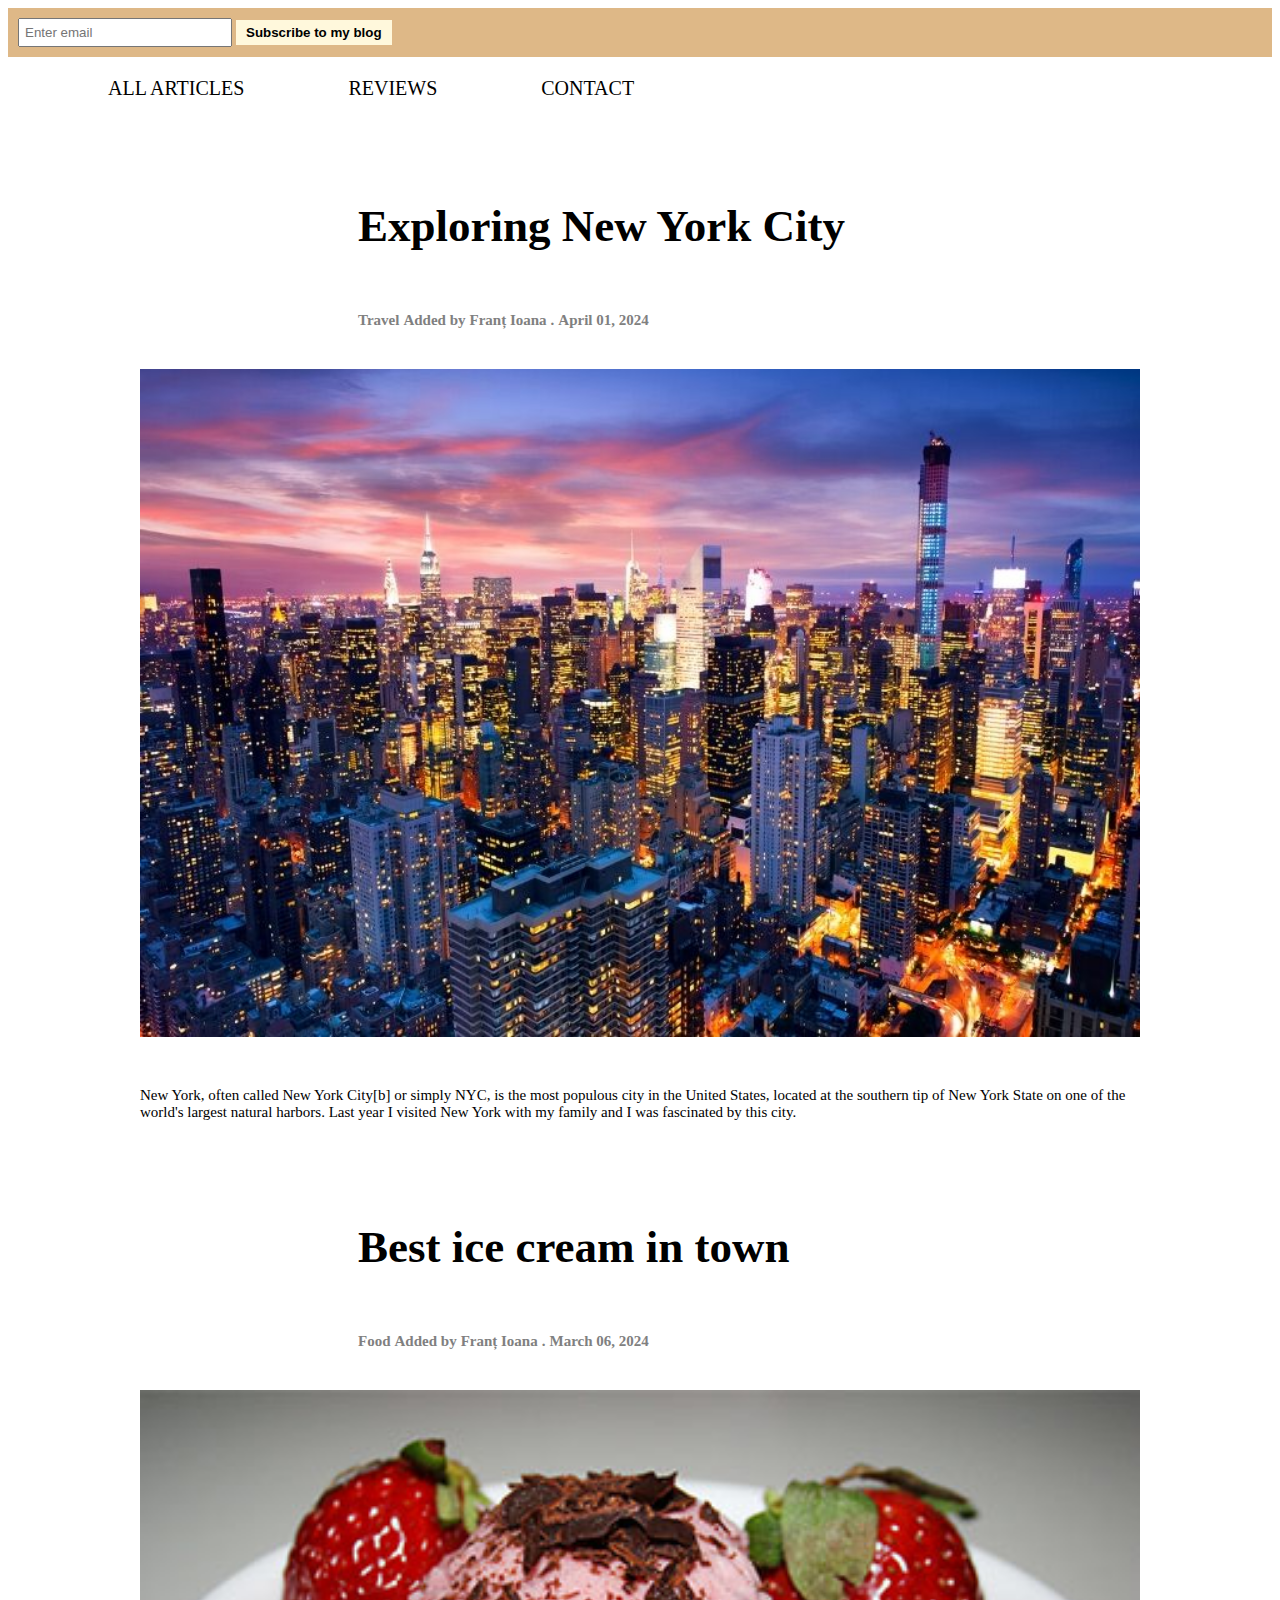
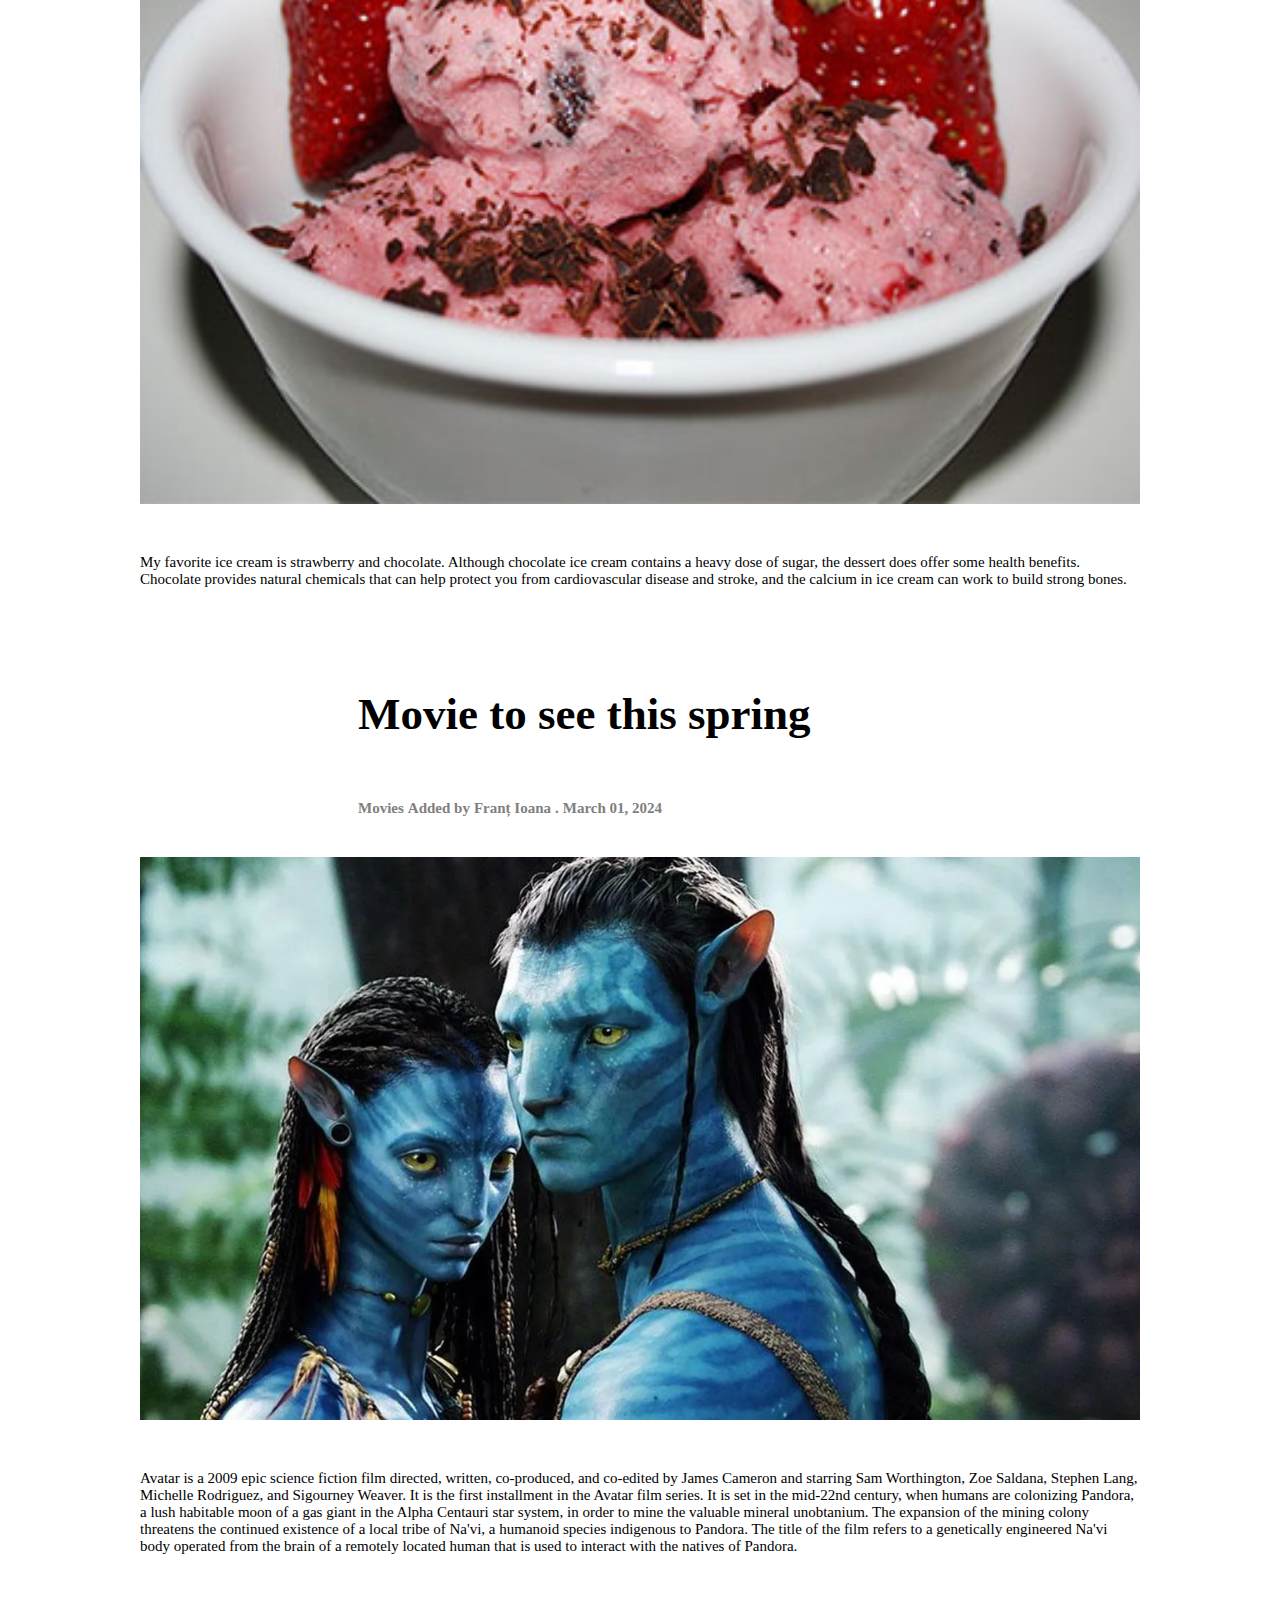
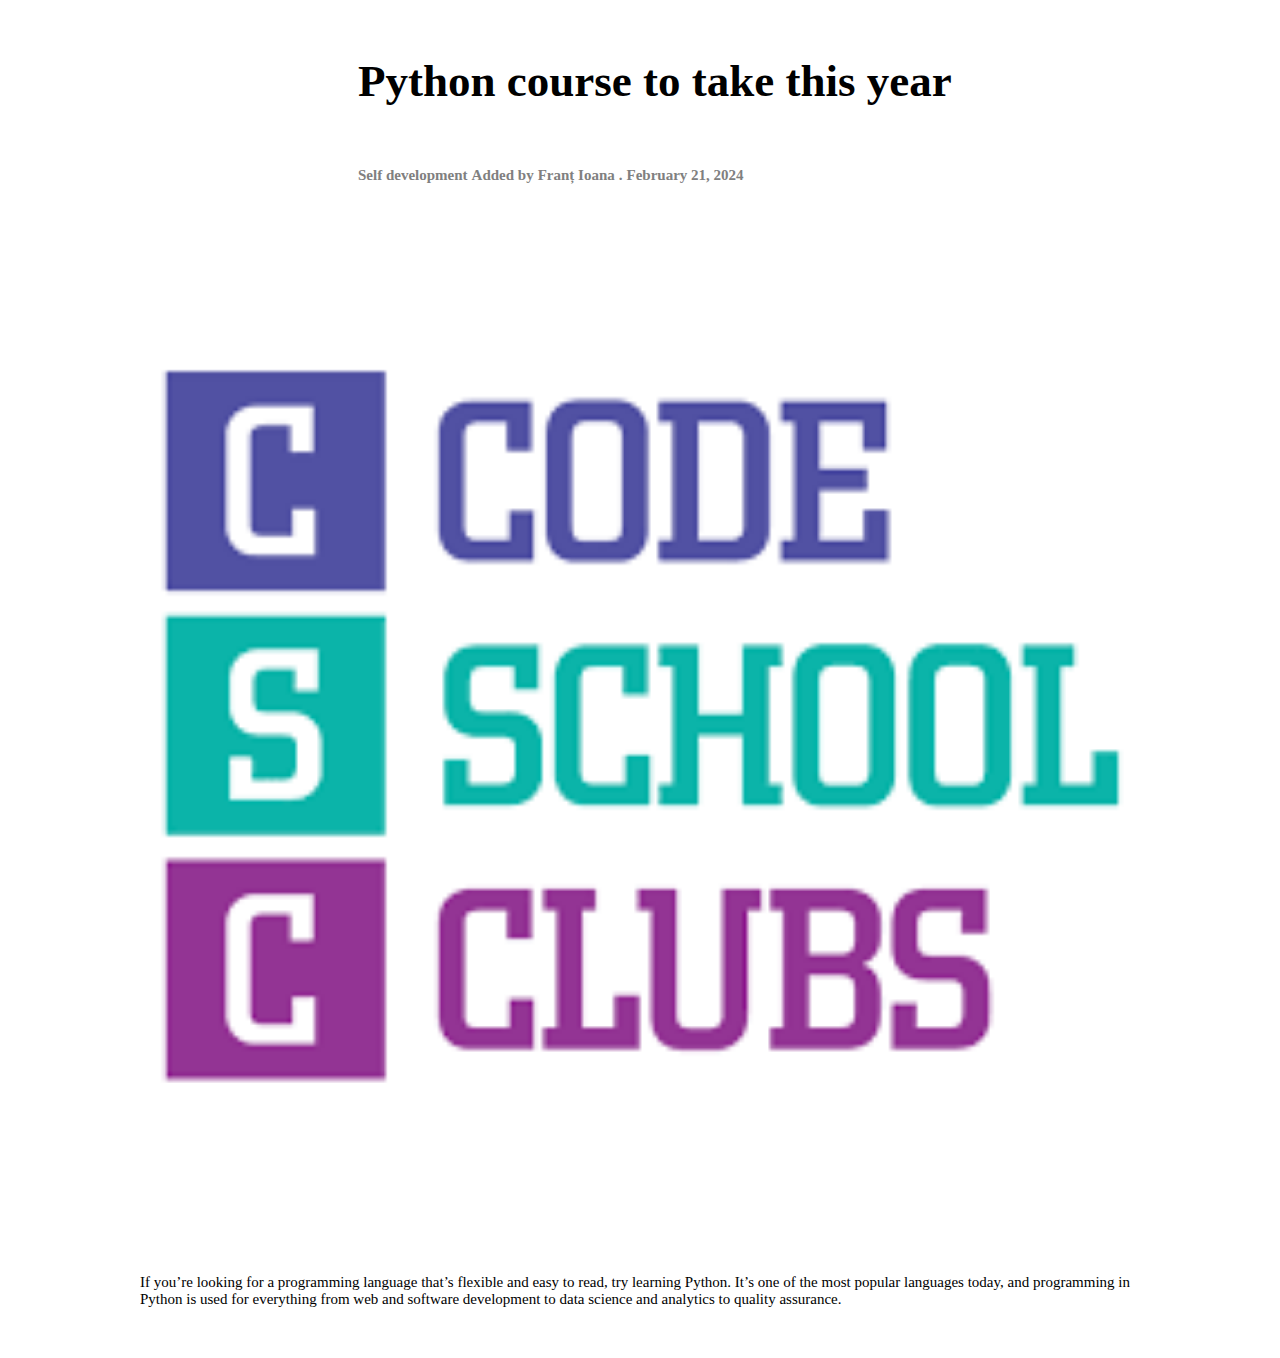
<file: index.html>
<!DOCTYPE html>
<html lang="en">
<head>
    <meta charset="UTF-8">
    <meta http-equiv="X-UA-Compatible" content="IE=edge">
    <meta name="viewport" content="width=device-width, initial-scale=1.0">
    <title>Ioana's blog</title>
    <link rel="stylesheet" href="mystyle.css">
</head>
<body>
    <header>
        <div class="subscribe">
            <form>
                <input type="email" placeholder="Enter email">
                <button type="submit">Subscribe to my blog</button>
            </form>
        </div>
    </header>

    <div class="menu" onclick="openArticles()">ALL ARTICLES</div>
    <div class="menu" onclick="openReviews()">REVIEWS</div>
    <div class="menu" onclick="openContact()">CONTACT</div>

    <h1 class="title">Exploring New York City</h1>
    <h5 class="under_title first">Travel</h5>
    <h5 class="under_title">Added by</h5>
    <h5 class="under_title">Franț Ioana</h5>
    <h5 class="under_title">.</h5>
    <h5 class="under_title">April 01, 2024</h5>
    <img src="NewYork.jpg" class="image">
    <p class="descript">New York, often called New York City[b] or simply NYC, is the most populous city in the United States, located at the southern tip of New York State on one of the world's largest natural harbors. Last year I visited New York with my family and I was fascinated by this city.</p>

    <h1 class="title">Best ice cream in town</h1>
    <h5 class="under_title first">Food</h5>
    <h5 class="under_title">Added by</h5>
    <h5 class="under_title">Franț Ioana</h5>
    <h5 class="under_title">.</h5>
    <h5 class="under_title">March 06, 2024</h5>
    <img src="icecream.jpg" class="image">
    <p class="descript">My favorite ice cream is strawberry and chocolate. Although chocolate ice cream contains a heavy dose of sugar, the dessert does offer some health benefits. Chocolate provides natural chemicals that can help protect you from cardiovascular disease and stroke, and the calcium in ice cream can work to build strong bones.</p>

    <h1 class="title">Movie to see this spring</h1>
    <h5 class="under_title first">Movies</h5>
    <h5 class="under_title">Added by</h5>
    <h5 class="under_title">Franț Ioana</h5>
    <h5 class="under_title">.</h5>
    <h5 class="under_title">March 01, 2024</h5>
    <img src="avatar.webp" class="image">
    <p class="descript">Avatar is a 2009 epic science fiction film directed, written, co-produced, and co-edited by James Cameron and starring Sam Worthington, Zoe Saldana, Stephen Lang, Michelle Rodriguez, and Sigourney Weaver. It is the first installment in the Avatar film series. It is set in the mid-22nd century, when humans are colonizing Pandora, a lush habitable moon of a gas giant in the Alpha Centauri star system, in order to mine the valuable mineral unobtanium. The expansion of the mining colony threatens the continued existence of a local tribe of Na'vi, a humanoid species indigenous to Pandora. The title of the film refers to a genetically engineered Na'vi body operated from the brain of a remotely located human that is used to interact with the natives of Pandora.</p>

    <h1 class="title">Python course to take this year</h1>
    <h5 class="under_title first">Self development</h5>
    <h5 class="under_title">Added by</h5>
    <h5 class="under_title">Franț Ioana</h5>
    <h5 class="under_title">.</h5>
    <h5 class="under_title">February 21, 2024</h5>
    <img src="logoCSC.png" class="image">
    <p class="descript">If you’re looking for a programming language that’s flexible and easy to read, try learning Python. It’s one of the most popular languages today, and programming in Python is used for everything from web and software development to data science and analytics to quality assurance.</p>

    <script src="script.js"></script>
</body>
</html>
</file>
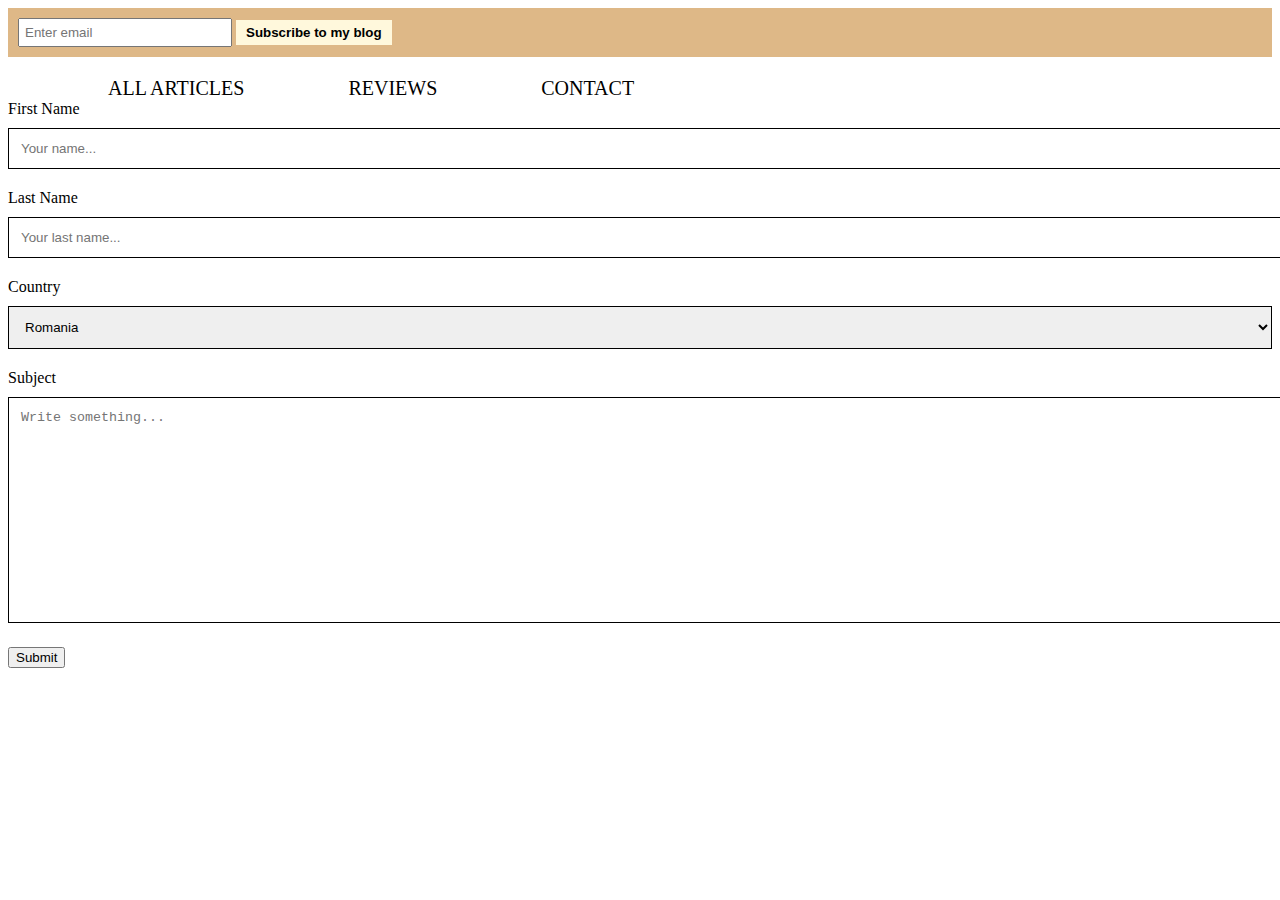
<file: contact.html>
<!DOCTYPE html>
<html lang="en">
<head>
    <meta charset="UTF-8">
    <meta http-equiv="X-UA-Compatible" content="IE=edge">
    <meta name="viewport" content="width=device-width, initial-scale=1.0">
    <title>Contact</title>
    <link rel="stylesheet" href="mystyle.css">
</head>
<body>
    <header>
        <div class="subscribe">
            <form>
                <input type="email" placeholder="Enter email">
                <button type="submit">Subscribe to my blog</button>
            </form>
        </div>
    </header>

    <div class="menu" onclick="openArticles()">ALL ARTICLES</div>
    <div class="menu" onclick="openReviews()">REVIEWS</div>
    <div class="menu" onclick="openContact()">CONTACT</div>

    <div class="container">
        <form>
            <label>First Name</label>
            <input type="text" placeholder="Your name...">

            <label>Last Name</label>
            <input type="text" placeholder="Your last name...">

            <label>Country</label>
            <select>
                <option>Romania</option>
                <option>Greece</option>
                <option>Italy</option>
                <option>Sweden</option>
            </select>

            <label>Subject</label>
            <textarea placeholder="Write something..." style="height:200px"></textarea>
            <input type="submit" value="Submit">
        </form>
    </div>

    <script src="script.js"></script>
</body>
</html>
</file>
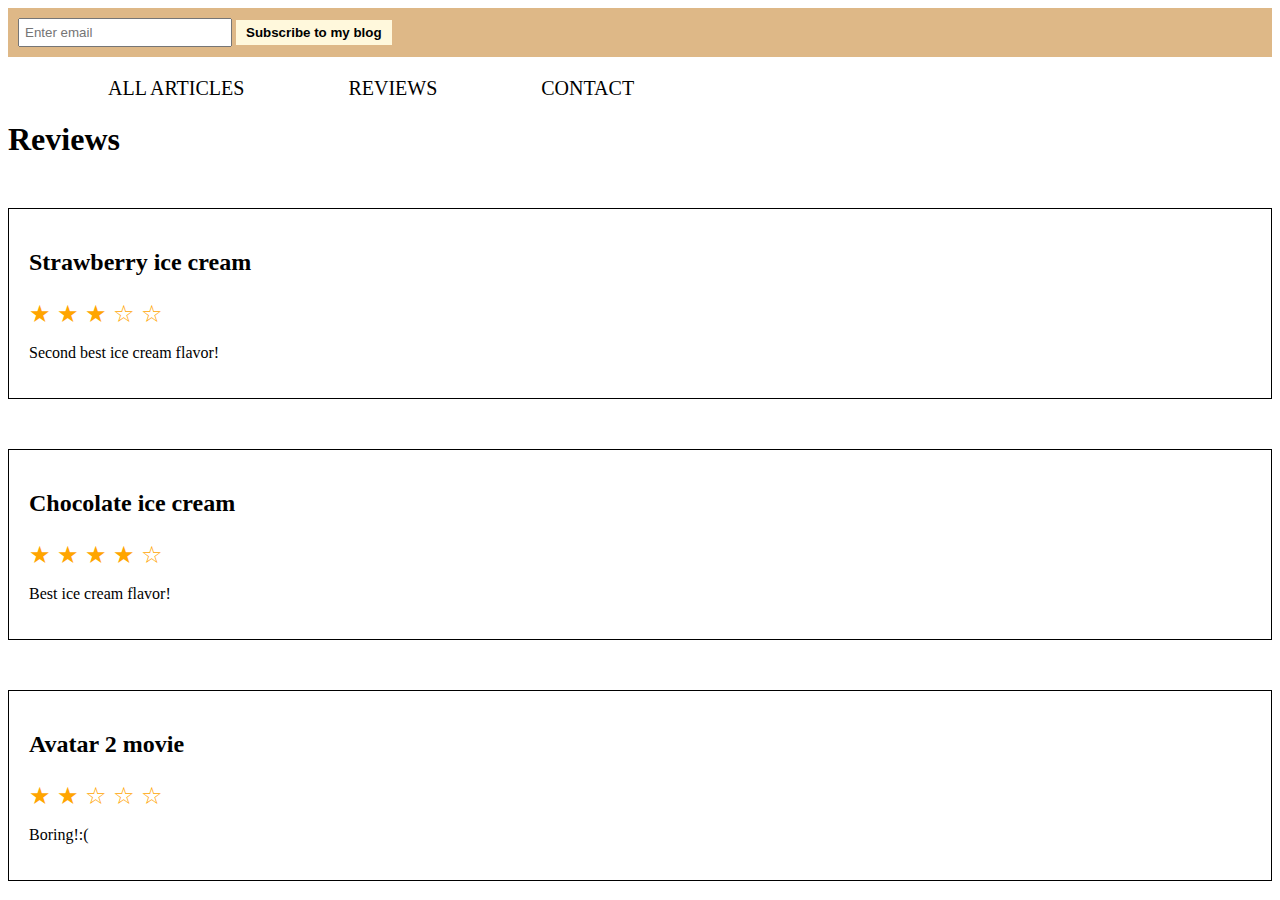
<file: reviews.html>
<!DOCTYPE html>
<html lang="en">
<head>
    <meta charset="UTF-8">
    <meta http-equiv="X-UA-Compatible" content="IE=edge">
    <meta name="viewport" content="width=device-width, initial-scale=1.0">
    <title>Reviews</title>
    <link rel="stylesheet" href="mystyle.css">
</head>
<body>
    <header>
        <div class="subscribe">
            <form>
                <input type="email" placeholder="Enter email">
                <button type="submit">Subscribe to my blog</button>
            </form>
        </div>
    </header>

    <div class="menu" onclick="openArticles()">ALL ARTICLES</div>
    <div class="menu" onclick="openReviews()">REVIEWS</div>
    <div class="menu" onclick="openContact()">CONTACT</div>

    <h1>Reviews</h1>
    <div class="review">
        <h2>Strawberry ice cream</h2>
        <p class="rating">
            <span class="star">&#9733</span>
            <span class="star">&#9733</span>
            <span class="star">&#9733</span>
            <span class="star">&#9734</span>
            <span class="star">&#9734</span>
        </p>
        <p>Second best ice cream flavor!</p>
    </div>

    <div class="review">
        <h2>Chocolate ice cream</h2>
        <p class="rating">
            <span class="star">&#9733</span>
            <span class="star">&#9733</span>
            <span class="star">&#9733</span>
            <span class="star">&#9733</span>
            <span class="star">&#9734</span>
        </p>
        <p>Best ice cream flavor!</p>
    </div>

    <div class="review">
        <h2>Avatar 2 movie</h2>
        <p class="rating">
            <span class="star">&#9733</span>
            <span class="star">&#9733</span>
            <span class="star">&#9734</span>
            <span class="star">&#9734</span>
            <span class="star">&#9734</span>
        </p>
        <p>Boring!:(</p>
    </div>
    <script src="script.js"></script>
</body>
</html>
</file>
<file: mystyle.css>
.menu{
    margin-left: 100px;
    margin-top: 20px;
    color: black;
    font-family: 'Times New Roman', Times, serif;
    font-size: 20px;
    display: inline-block;
    font-weight: 300;
}

.menu:hover{
    color: darkgray;
}

.title{
    margin-left: 350px;
    width: 800px;
    font-family: 'Times New Roman', Times, serif;
    font-size: 45px;
    margin-top: 100px;
    display: block;
}

.under_title{
    color: gray;
    font-size: 15px;
    font-family: 'Times New Roman', Times, serif;
    margin-top: 30px;
    margin-bottom: 40px;
    display: inline-block; 
}

.first{
    margin-left: 350px;
}

.image{
    width: 1000px;
    display: block;
    margin: 0 auto;
}

.descript{
    width: 1000px;
    display: block;
    margin: 50px auto;
    font-family: 'Times New Roman', Times, serif;
    color: black;
    font-size: 15px;
}

header{
    position: sticky;
    top: 0;
    background-color: burlywood;
}

.subscribe{
   padding: 10px;
   background-color: burlywood;
}

.subscribe input{
    width: 200px;
    padding: 5px;
}

.subscribe button{
    background-color: cornsilk;
    border: none;
    padding: 5px 10px;
    color: black;
    font-weight: bold;
}

/* Pana aici a fost lectia 3 */

.review{
    margin-top: 50px;
    border: 1px solid black;
    padding: 20px;
}

.rating{
    font-size: 24px;
    margin-bottom: 10px;
}

.star{
    color: orange;
}

input[type="text"], select, textarea{
    width: 100%;
    padding: 12px;
    border: 1px solid black;
    margin-top: 10px;
    margin-bottom: 20px;
}
</file>
